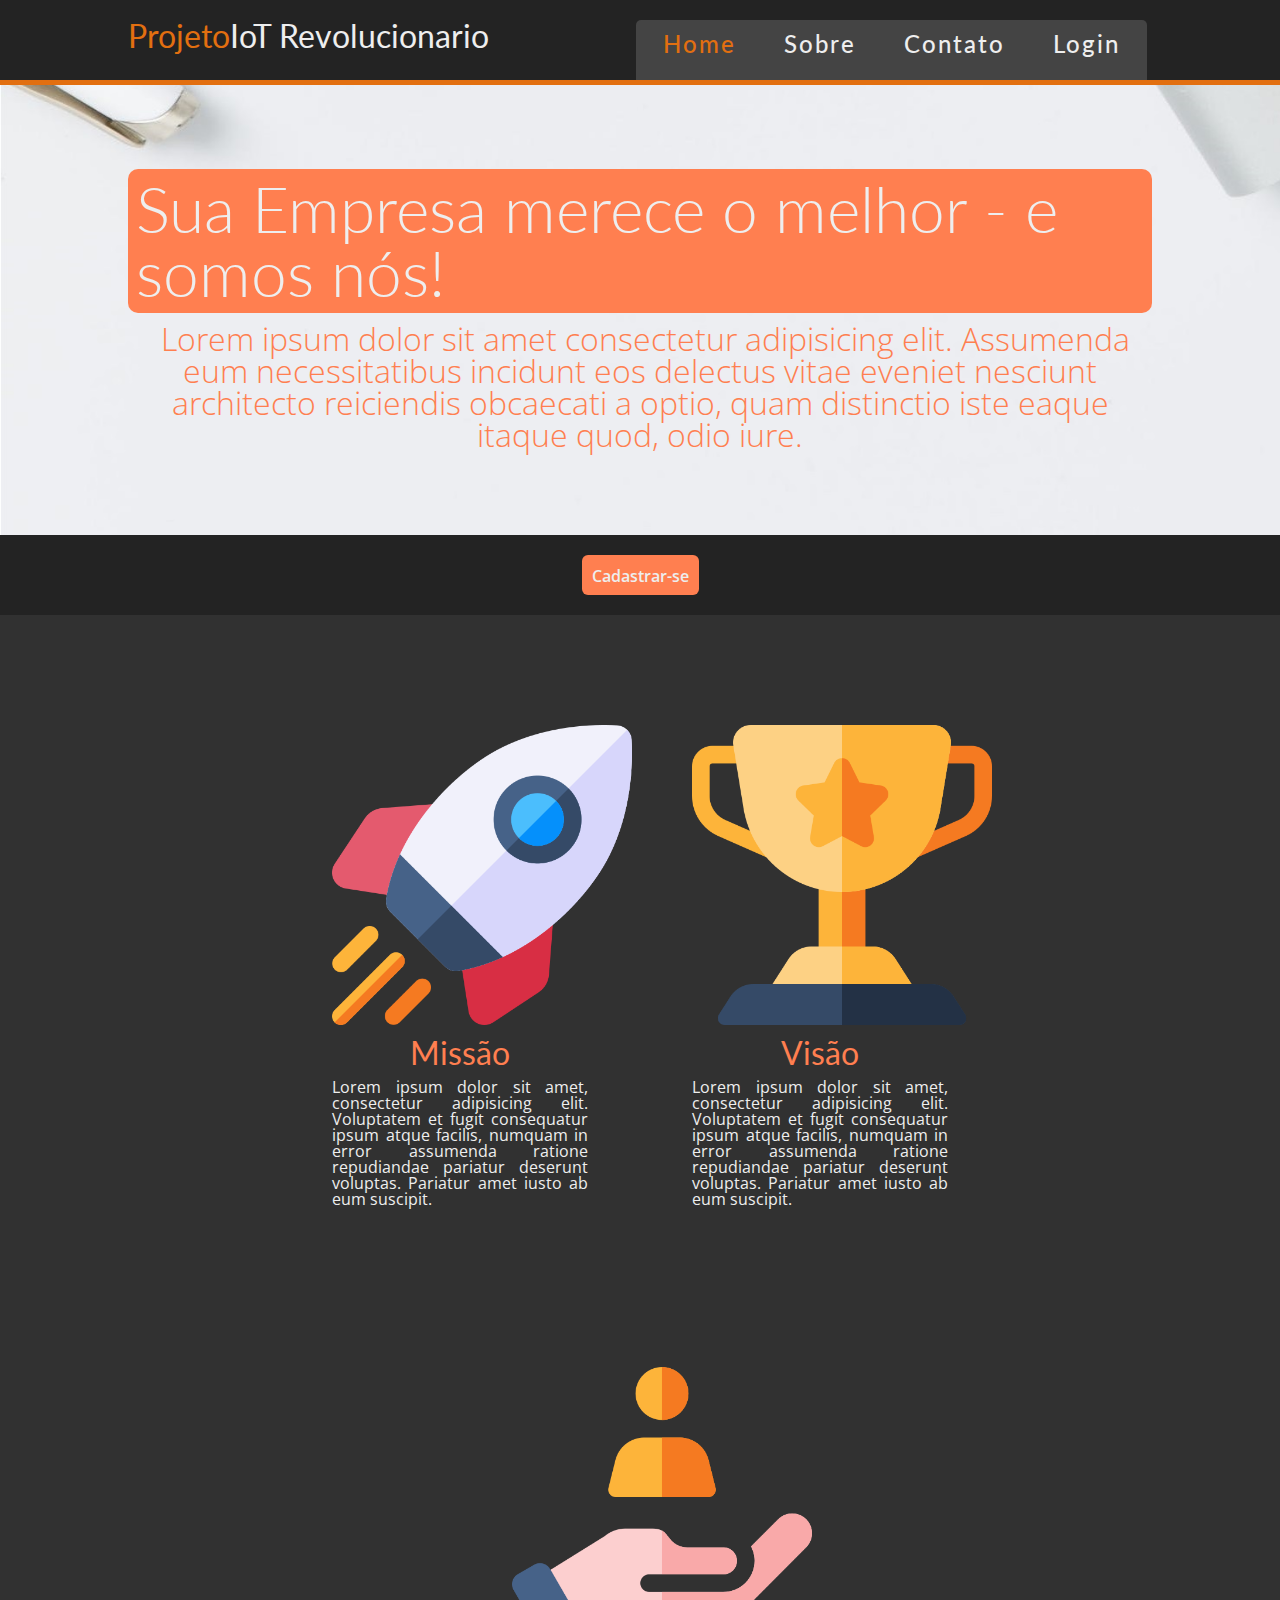
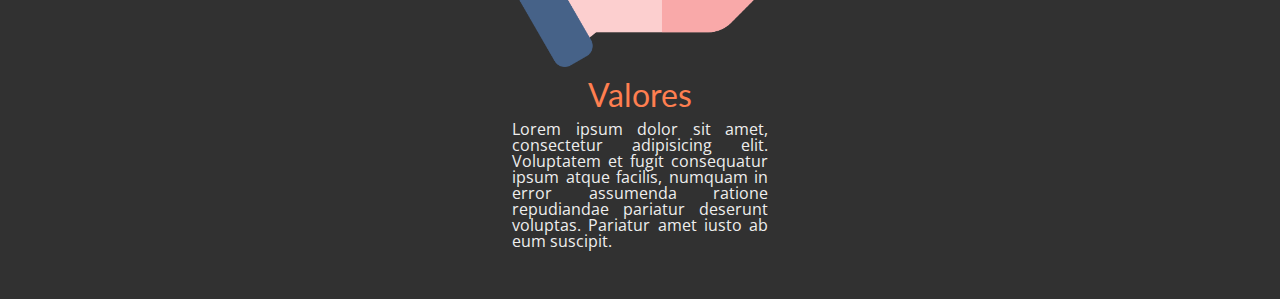
<file: Institucional_Site_PI/index.html>
<!DOCTYPE html>
<html lang="en">
    <head>
        <meta charset="UTF-8" />
        <meta http-equiv="X-UA-Compatible" content="IE=edge" />
        <meta name="viewport" content="width=device-width, initial-scale=1.0" />
        <link rel="stylesheet" href="reset.css" />
        <link rel="stylesheet" href="style.css" />
        <title>Home</title>
    </head>
    <body>
        <!-- Header -->
        <div class="header">
            <div class="container">
                <h1>
                    <a href="">
                        <span class="text-orange">Projeto</span>IoT
                        Revolucionario
                    </a>
                </h1>
                <ul class="nav_bar_list">
                    <!-- "ul" = Lista não odernada, do mesmo modo que o "ol" é uma lista ordenada  -->
                    <li><a href="" class="text-orange">Home</a></li>
                    <li><a href="">Sobre</a></li>
                    <li><a href="">Contato</a></li>
                    <li><a href="">Login</a></li>
                </ul>
            </div>
        </div>
        <!-- End Header -->

        <!-- Start Banner -->
        <div class="banner">
            <div class="container">
                <div class="text-banner">
                    <h1>Sua Empresa merece o melhor - e somos nós!</h1>
                    <h3>
                        Lorem ipsum dolor sit amet consectetur adipisicing elit.
                        Assumenda eum necessitatibus incidunt eos delectus vitae
                        eveniet nesciunt architecto reiciendis obcaecati a
                        optio, quam distinctio iste eaque itaque quod, odio
                        iure.
                    </h3>
                </div>
            </div>
        </div>
        <!-- End Banner -->

        <!-- Start New -->
        <div class="containerNews">
            <button onclick="" class="btn-orange">Cadastrar-se</button>
        </div>
        <!-- End New -->

        <!-- Start Mission values for your Company -->
        <div class="box">
            <div class="container">
                <div class="box-item">
                    <img src="./img/missao.png" alt="Imagem Missão" />
                    <h3 class="title">Missão</h3>
                    <p class="normal_txt">
                        Lorem ipsum dolor sit amet, consectetur adipisicing
                        elit. Voluptatem et fugit consequatur ipsum atque
                        facilis, numquam in error assumenda ratione repudiandae
                        pariatur deserunt voluptas. Pariatur amet iusto ab eum
                        suscipit.
                    </p>
                </div>
                <div class="box-item">
                    <img src="./img/visao.png" alt="Imagem Visão" />
                    <h3 class="title">Visão</h3>
                    <p class="normal_txt">
                        Lorem ipsum dolor sit amet, consectetur adipisicing
                        elit. Voluptatem et fugit consequatur ipsum atque
                        facilis, numquam in error assumenda ratione repudiandae
                        pariatur deserunt voluptas. Pariatur amet iusto ab eum
                        suscipit.
                    </p>
                </div>
                <div class="box-item">
                    <img src="./img/valores.png" alt="Imagem Missão" />
                    <h3 class="title">Valores</h3>
                    <p class="normal_txt">
                        Lorem ipsum dolor sit amet, consectetur adipisicing
                        elit. Voluptatem et fugit consequatur ipsum atque
                        facilis, numquam in error assumenda ratione repudiandae
                        pariatur deserunt voluptas. Pariatur amet iusto ab eum
                        suscipit.
                    </p>
                </div>
            </div>
        </div>
    </body>
</html>
</file>
<file: Institucional_Site_PI/style.css>
/* *Family-Fonts */
@import url("https://fonts.googleapis.com/css2?family=Lato&display=swap");
@import url("https://fonts.googleapis.com/css2?family=Open+Sans&display=swap");
/* ?Inicio Estilo Geral */

body {
    font-family: "Open Sans", sans-serif;
    background-color: #313131;
}
.container {
    width: 80%;
    margin: auto;
}
.title {
    font-family: "Lato", sans-serif;
    font-size: 2em;
    font-weight: 300px;
    color: #ff7f50;
    margin-bottom: 10px;
    margin-top: 10px;
}
.normal_txt {
    font-family: "Open Sans", sans-serif;
    font-size: 1em;
    font-weight: 300px;
    color: #eee;
    text-align: justify;
    /* font- */
}
.btn-orange {
    font-family: "Open Sans", sans-serif;
    border: none;
    height: 40px;
    padding: 10px;
    font-weight: 600;
    font-size: 1em;
    border-radius: 6px;
    background-color: #ff7f50;
    color: #eee;
    cursor: pointer;
}
.btn-orange:hover {
    background-color: #eee;
    color: #ff7f50;
}
/* !Fim Estilo Geral */

/* ?Inicio Estilo Header */
.header {
    position: sticky;
    z-index: 5;
    top: 0;
    left: 0;
    background-color: #232323;
    width: 100%;
    height: 80px;
    border-bottom: solid #e26f10 5px;
    font-family: "Lato", sans-serif;
}

.header h1 {
    float: left;
    color: #eee;
    font-size: 2em;
}
.header h1 a {
    text-decoration: none;
    color: #eee;
}

.header ul {
    /* *Tira as "bolinhas" da lista */
    list-style: none;
    float: right;
    height: 48px;
    background-color: #444444;
    border-radius: 5px;
    font-size: 24px;
    padding: 6px;
    margin: 5px;
    border-radius: 5px 5px 0px 0px;
}
.header li {
    /* *Coloca os elementos <li> na mesma linha como blocos */
    height: 30px;
    display: inline-block;
    font-size: 24px;
    /* margin: 5px; */
    border-radius: 5px;
    padding: 6px;
}
.header li:hover {
    background-color: #eee;
}
.header ul li a:hover {
    color: #444444;
}

.header ul li a {
    /* *Tira o Estilo do Link */
    text-decoration: none;
    margin: 0 15px;
    color: #eee;
    letter-spacing: 2px;
    font-weight: 500;
}

/* *Colocando estilos em mais de um objeto */
.header h1,
.header ul {
    margin-top: 20px;
}

.header .text-orange {
    color: rgb(226, 111, 16);
}

/* !Fim Estilo Header */

/* ?Banner */
.banner {
    display: flex;
    width: 100%;
    height: 50vh;
    background-color: #ff7f50;
    /* text-align: center; */
    background-image: url("./img/banner-fundo.jpeg");
    background-size: cover;
    background-attachment: fixed;
}
.text-banner h1 {
    display: flex;
    justify-content: center;
    align-items: center;
    font-family: "Lato", sans-serif;
    color: #eee;
    padding: 8px;
    background-color: #ff7f50;
    border-radius: 10px;
    font-size: 4em;
    font-weight: 300;
}
.text-banner h3 {
    text-align: center;
    font-family: "Open Sans", sans-serif;
    color: #ff7f50;
    text-indent: 10px;
    padding-top: 10px;
    font-size: 2em;
    font-weight: 300;
}
/* !Banner */

/* ? Start Container News */
.containerNews {
    display: flex;
    justify-content: center;
    align-items: center;
    width: 100%;
    height: 80px;
    background-color: #232323;
}
/* !End Container News */

/* ?Start Box */
.box {
    text-align: center;
}

.box .box-item {
    display: inline-block;
    width: 25%;
    margin-top: 60px;
    padding: 50px;
}
.box .box-item img {
    width: 300px;
    height: 300px;
}
/* !End Box */

/* ?Start Footer */
.footer {
    width: 100%;
    height: 80px;
    display: inline-block;
    background-color: #e26f10;
    border-top: solid #232323 5px;
    bottom: 0;
    right: 0;
}
/* !Pags Controler  */

.section {
    position: relative;
    width: 100%;
    height: 100vh;
    overflow: auto;
    scroll-snap-type: y mandatory;
}
.section .content {
    position: relative;
    width: 100%;
    height: 100%;
    scroll-snap-align: start;
    display: flex;
    align-items: center;
    justify-content: center;
}

/* !about_us */
.content #video_about {
    position: fixed;
    z-index: -1;
    background-size: cover;
    background-repeat: no-repeat;
    background-attachment: fixed;
    filter: blur(8px);
    -webkit-filter: blur(8px);
}

/* *Daora serve para a tela se adaptar quando fica menor o maior a janela do navegador
    *ou com menos Zoom ou mais Zoom */
@media (min-aspect-ratio: 16/9) {
    #video_about {
        width: 100%;
        height: auto;
    }
}
@media (max-aspect-ratio: 16/9) {
    #video_about {
        width: auto;
        height: 100%;
    }
}
/*  */
.content h1 {
    width: 80%;
    font-family: "Lato", sans-serif;
    color: #eee;
    padding: 8px;
    background-color: #232323;
    border-radius: 10px;
    font-size: 4em;
    font-weight: 300;
    text-align: center;
}
.content span {
    color: #e26f10;
}
/* !Second Section (2) */
.section:nth-child(3) {
    background-color: #313131;
}
.sec2Content {
    display: inline-block;
    width: 25%;
    margin-top: 30px;
    padding: 70px;
    text-align: center;
}
.sec2Content img {
    height: 400px;
    width: 500px;
}
</file>
